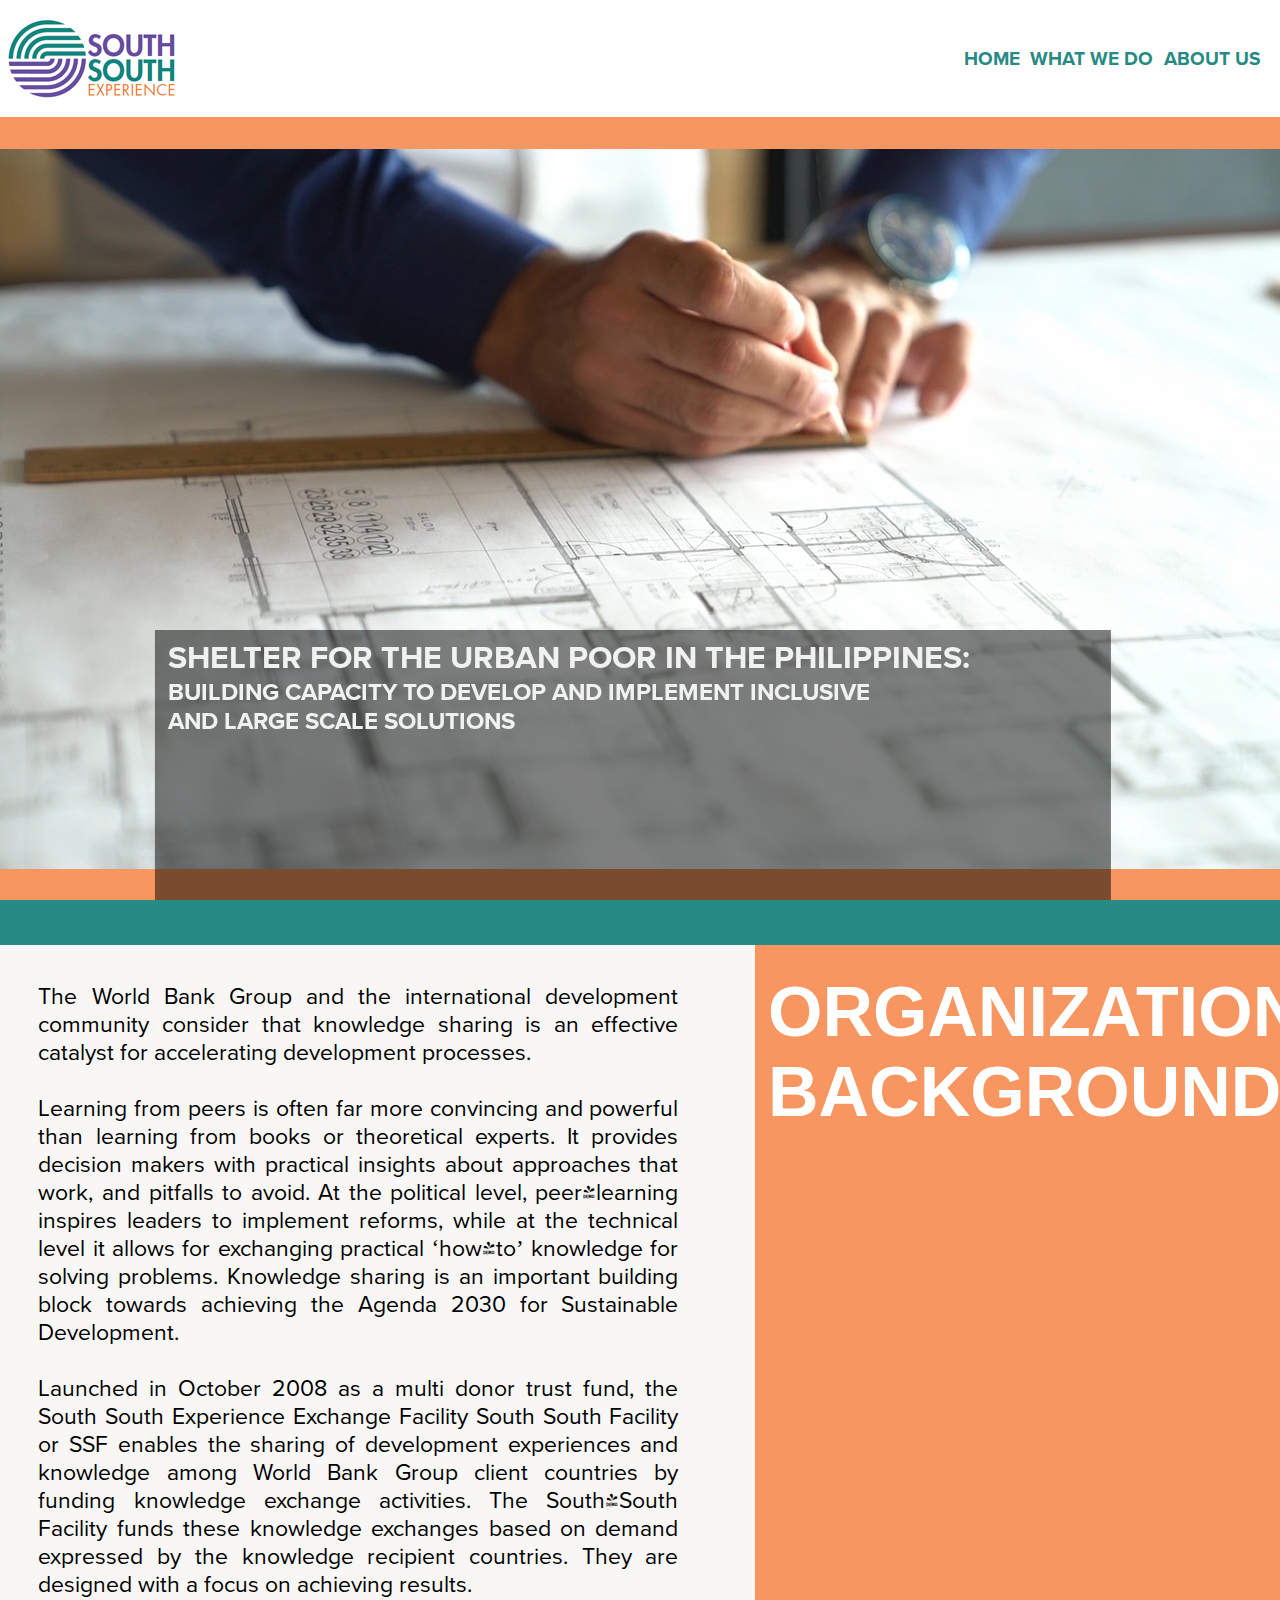
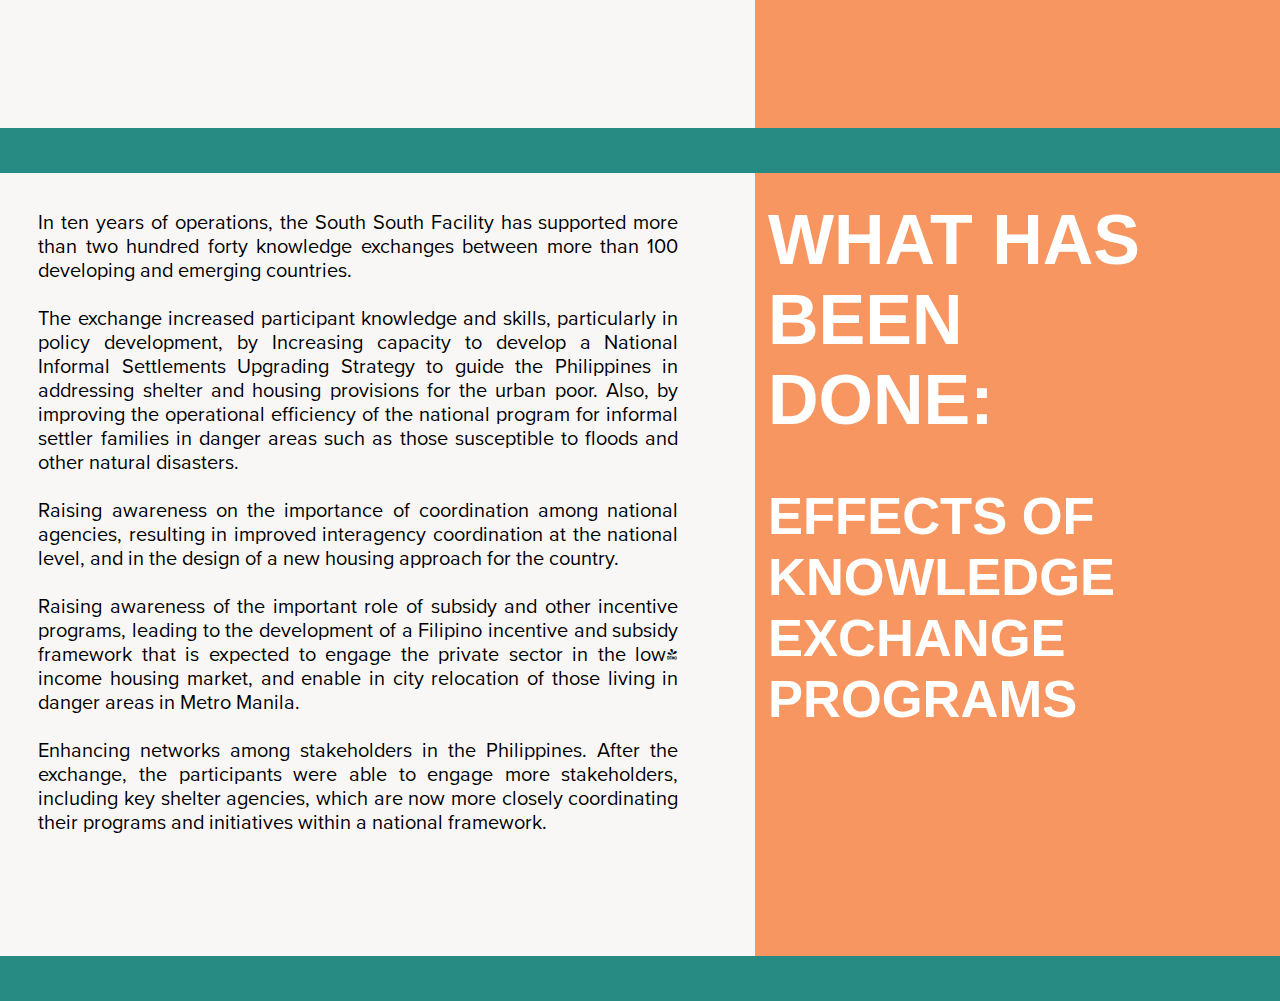
<file: index.html>
<!DOCTYPE html>
<html lang="en">
<head>
    <meta charset="UTF-8">
    <meta name="viewport" content="width=device-width, initial-scale=1.0">
    <title>HOME</title>
    
</head>
<body>



        <div class = "navbar">

            <img src = "media/southsouthlogo.png">

            <div id = "navbuttons">
                <a href = "index.html">HOME</a>
                <a href = "whatwedo.html">WHAT WE DO</a>
                <a href = "aboutus.html">ABOUT US</a>
            </div>

        </div>
         
        <div class = "body">
            <video autoplay muted loop id = "bgvid">
                <source src = "media/production_id_4457865 (720p).mp4" 
                type="video/mp4">
            </video>

            <div class = "layerheading">
                <h1>SHELTER FOR THE URBAN POOR IN THE PHILIPPINES:</h1>
                <h2>BUILDING CAPACITY TO DEVELOP AND IMPLEMENT INCLUSIVE </h2>
                <h2>AND LARGE SCALE SOLUTIONS </h2> 
            </div>
        </div>  

        <div class = "stopper">

        </div>

        <div class = "body2">
            <div class = "body2paragraph">
               <p>The World Bank Group and the international development community 
                consider that knowledge sharing is an effective catalyst for 
                accelerating development processes. 
                <br>
                <br>
                Learning from peers is often far more convincing and powerful 
                than learning from books or theoretical experts. It provides 
                decision makers with practical insights about approaches that 
                work, and pitfalls to avoid. At the political level, 
                peer-learning inspires leaders to implement reforms, while 
                at the technical level it allows for exchanging practical 
                ‘how-to’ knowledge for solving problems. Knowledge sharing 
                is an important building block towards achieving the Agenda 
                2030 for Sustainable Development.
                <br>
                <br>
                Launched in October 2008 as a multi donor trust fund, 
                the South South Experience Exchange Facility South South 
                Facility or SSF enables the sharing of development experiences 
                and knowledge among World Bank Group client countries by funding
                knowledge exchange activities. The South-South Facility funds 
                these knowledge exchanges based on demand expressed by the 
                knowledge recipient countries. They are designed with a focus 
                on achieving results.</p> 
            </div>
            
            <div class = "box2">

                <div id = "box2text">
                    <h1>ORGANIZATION </h1>
                    <h1>BACKGROUND</h1>
                </div>

            </div>
        </div>

        <div class = "stopper2"></div>

        <div class = "body3">
            <div class = "body3paragraph">
                <p>In ten years of operations, the South South Facility 
                has supported more than two hundred forty knowledge exchanges 
                between more than 100 developing and emerging countries.
                <br>
                <br>
                The exchange increased participant knowledge and 
                skills, particularly in policy development, by
                Increasing capacity to develop a National Informal 
                Settlements Upgrading Strategy to guide the Philippines 
                in addressing shelter and housing provisions for the
                urban poor. Also, by improving the operational efficiency of 
                the national program for informal settler families in
                danger areas such as those susceptible to floods
                and other natural disasters.
                <br>
                <br>
                Raising awareness on the importance of coordination 
                among national agencies, resulting in improved interagency
                coordination at the national level, and in the design of
                a new housing approach for the country.
                <br>
                <br>
                Raising awareness of the important role of subsidy 
                and other incentive programs, leading to the development 
                of a Filipino incentive and subsidy framework that is 
                expected to engage the private sector in the low-income 
                housing market, and enable in city relocation of those 
                living in danger areas in Metro Manila.
                <br>
                <br>
                Enhancing networks among stakeholders in the Philippines.
                 After the exchange, the participants were able to engage 
                 more stakeholders, including key shelter agencies, which 
                 are now more closely coordinating their programs and 
                 initiatives within a national framework.</p>
            </div>
            
            <div class = "box3">

                <div id = "box3text">

                <h1>WHAT HAS BEEN</h1>
                <h1>DONE:</h1>  

                </div>

                <div id = "box3subtext">

                    <h2>EFFECTS OF</h2>
                    <h2>KNOWLEDGE</h2>
                    <h2>EXCHANGE</h2>
                    <h2>PROGRAMS</h2>  

                </div>
                
            </div>

            
        </div>
        <div class = "stopper">

            </div>
            
        </div>




    <link rel="stylesheet" href="style.css">
    
</body>
</html>
</file>
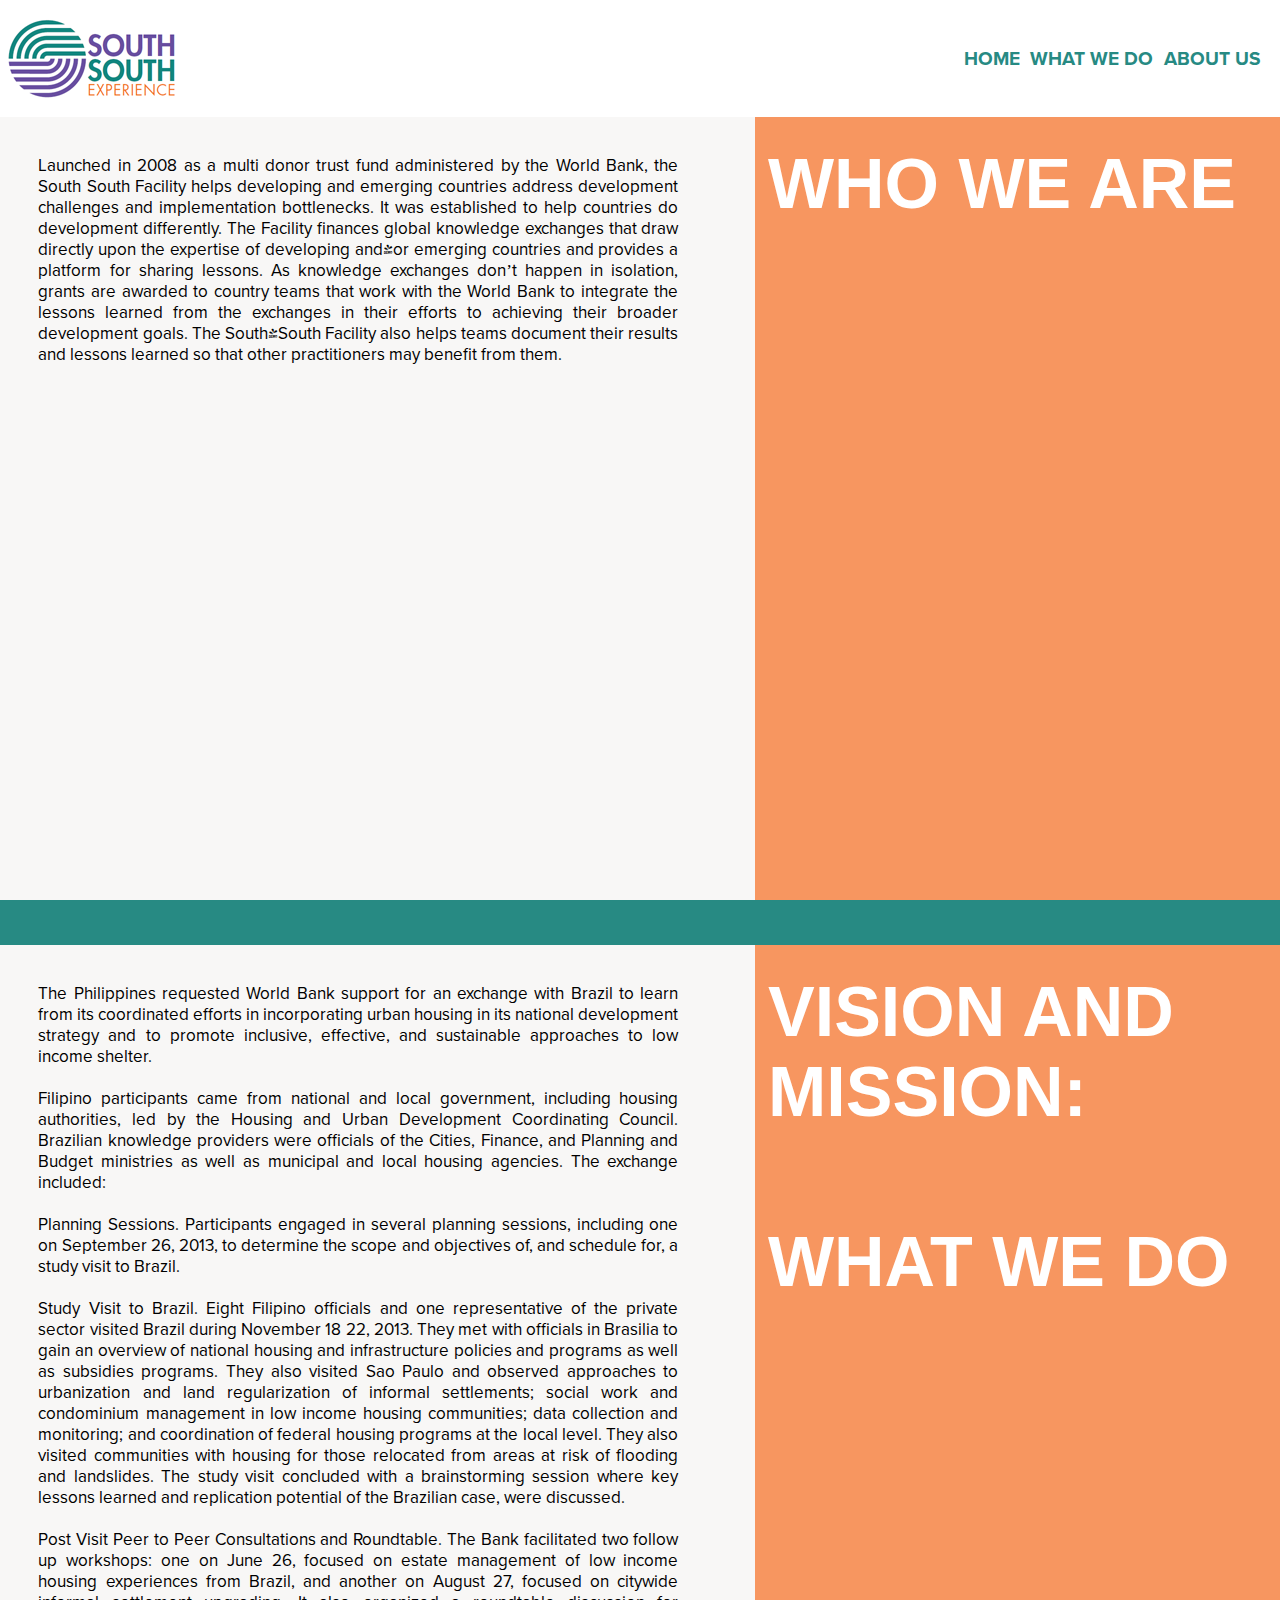
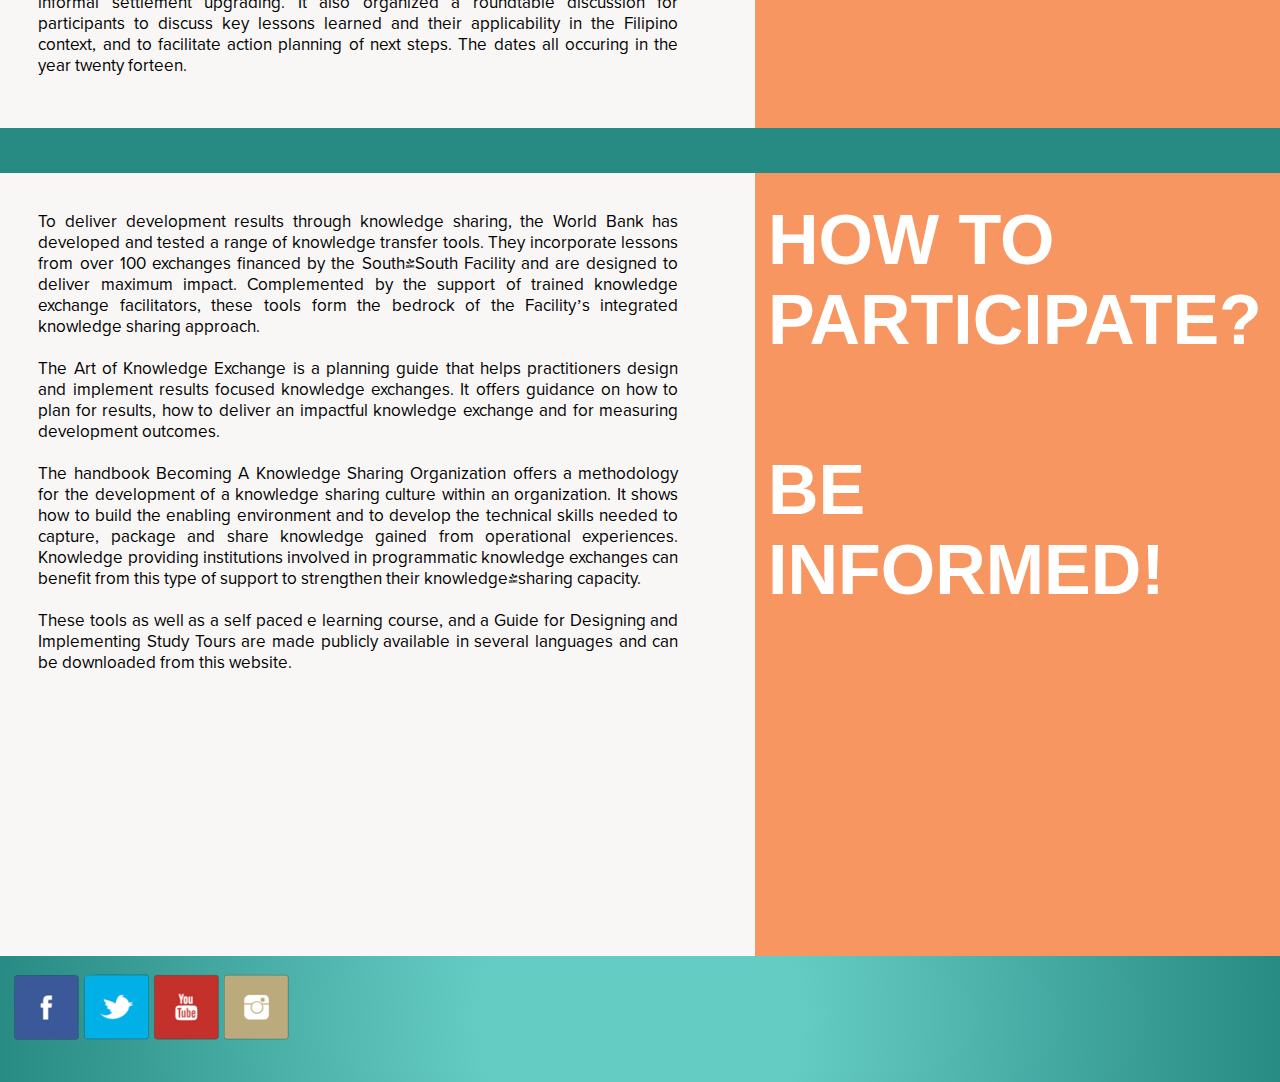
<file: aboutus.html>
<!DOCTYPE html>
<html lang="en">
<head>
    <meta charset="UTF-8">
    <meta name="viewport" content="width=device-width, initial-scale=1.0">
    <title>ABOUT US</title>
</head>
<body>
    <div class = "navbar">

        <img src = "media/southsouthlogo.png">

        <div id = "navbuttons">
            <a href = "index.html">HOME</a>
            <a href = "whatwedo.html">WHAT WE DO</a>
            <a href = "aboutus.html">ABOUT US</a>
        </div>

    </div>
     
    <div class = "body7">
        <div class = "body7paragraph">
            Launched in 2008 as a multi donor trust fund administered by 
            the World Bank, the South South Facility helps developing and 
            emerging countries address development challenges and implementation bottlenecks. 
            It was established to help countries do development differently. The Facility finances 
            global knowledge exchanges that draw directly upon the expertise of developing and/or 
            emerging countries and provides a platform for sharing lessons. As knowledge exchanges 
            don’t happen in isolation, grants are awarded to country teams that work with the World 
            Bank to integrate the lessons learned from the exchanges in their efforts to achieving 
            their broader development goals. The South-South Facility also helps teams document their 
            results and lessons learned so that other practitioners may benefit from them.
        </div>
        
        <div class = "box7">

            <div id = "box7text">
                <h1>WHO WE ARE</h1>
            </div>

        </div>
    </div>

    <div class = "stopper2"></div>

    <div class = "body8">
        <div class = "body8paragraph">
            <p>The Philippines requested World Bank support for an exchange with Brazil to
                 learn from its coordinated efforts in incorporating urban housing in its national
                  development strategy and to promote inclusive, effective, and sustainable approaches
                   to low income shelter.
                      <br>
                      <br>                                                                                                                    
                Filipino participants came from national and local government, including housing authorities,
                 led by the Housing and Urban Development Coordinating Council. Brazilian knowledge providers
                  were officials of the Cities, Finance, and Planning and Budget ministries as well as municipal
                   and local housing agencies. The exchange included:
                    <br>
                    <br>
                Planning Sessions. Participants engaged in several planning sessions, including one on September 26, 2013, 
                to determine the scope and objectives of, and schedule for, a study visit to Brazil.
                    <br>
                    <br>
                Study Visit to Brazil. Eight Filipino officials and one representative of the private sector 
                visited Brazil during November 18 22, 2013. They met with officials in Brasilia to gain an 
                overview of national housing and infrastructure policies and programs as well as subsidies 
                programs. They also visited Sao Paulo and observed approaches to urbanization and land regularization
                 of informal settlements; social work and condominium management in low income housing communities; 
                 data collection and monitoring; and coordination of federal housing programs at the local level. 
                 They also visited communities with housing for those relocated from areas at risk of flooding and
                  landslides. The study visit concluded with a brainstorming session where key lessons learned and 
                  replication potential of the Brazilian case, were discussed.
                    <br>
                    <br>
                Post Visit Peer to Peer Consultations and Roundtable. The Bank facilitated two follow up
                 workshops: one on June 26, focused on estate management of low income housing 
                 experiences from Brazil, and another on August 27,  focused on citywide informal
                  settlement upgrading. It also organized a roundtable discussion for participants to
                   discuss key lessons learned and their applicability in the Filipino context, and
                    to facilitate action planning of next steps. The dates all occuring in the year twenty forteen.</p>
        </div>
        
        <div class = "box8">

            <div id = "box8text">

            <h1>VISION AND</h1>
            <h1>MISSION:<h1>  

            </div>

            <div id = "box8subtext">
                <h1>WHAT WE DO</h1>
            </div>
            
        </div>

        
    </div>
    <div class = "stopper">
        
    </div>

    <div class = "body9">
        <div class = "body9paragraph">
            To deliver development results through knowledge sharing, the World Bank has developed
             and tested a range of knowledge transfer tools. They incorporate lessons from over
              100 exchanges financed by the South-South Facility and are designed to deliver maximum impact.
               Complemented by the support of trained knowledge exchange facilitators, these tools form the
                bedrock of the Facility’s integrated knowledge sharing approach.
            <br><br>
        The Art of Knowledge Exchange is a planning guide that helps practitioners design and implement
        results focused knowledge exchanges. It offers guidance on how to plan for results, how to
        deliver an impactful knowledge exchange and for measuring development outcomes.
        <br><br>
        The handbook Becoming A Knowledge Sharing Organization offers a 
        methodology for the development of a knowledge sharing culture 
        within an organization. It shows how to build the enabling environment
         and to develop the technical skills needed to capture, package and share
          knowledge gained from operational experiences. Knowledge providing institutions
           involved in programmatic knowledge exchanges can benefit from this type of support
            to strengthen their knowledge-sharing capacity.
            <br><br>
        These tools as well as a self paced e learning course, and a Guide for Designing and Implementing 
        Study Tours are made publicly available in several languages and can be downloaded from this website.
        </div>

        <div class = "box9">
            <div id = "box9text">
                <h1>HOW TO</h1>
                <h1>PARTICIPATE?</h1>
            </div>

            <div id = "box9subtext">
                <h1>BE INFORMED!</h1>
            </div>
        </div>
    </div>

    <div class = "stoppersprite">
            <div class = "icon" id = "fb"></div>
            <div class = "icon" id = "twt"></div>
            <div class = "icon" id = "yt"></div>
            <div class = "icon" id = "ig"></div>
    </div>
    <link rel="stylesheet" href="style.css">
</body>
</html>
</file>
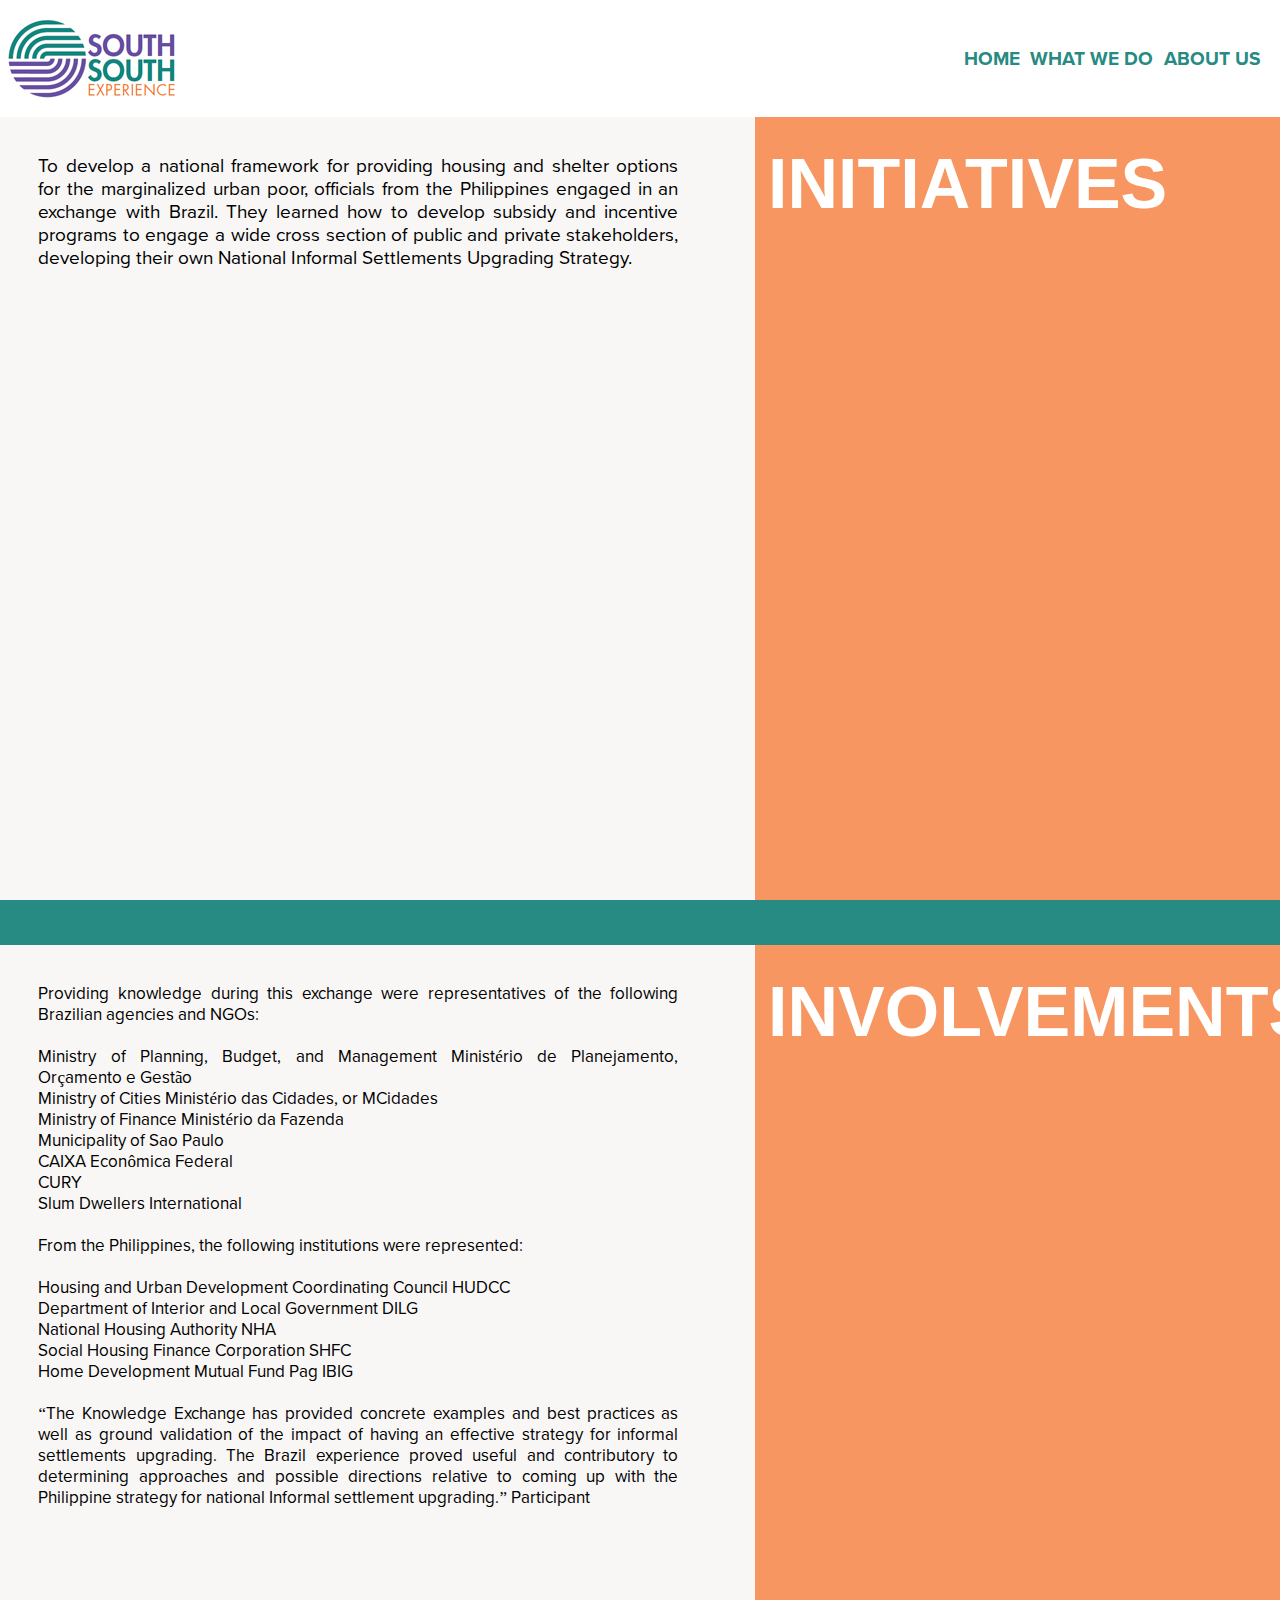
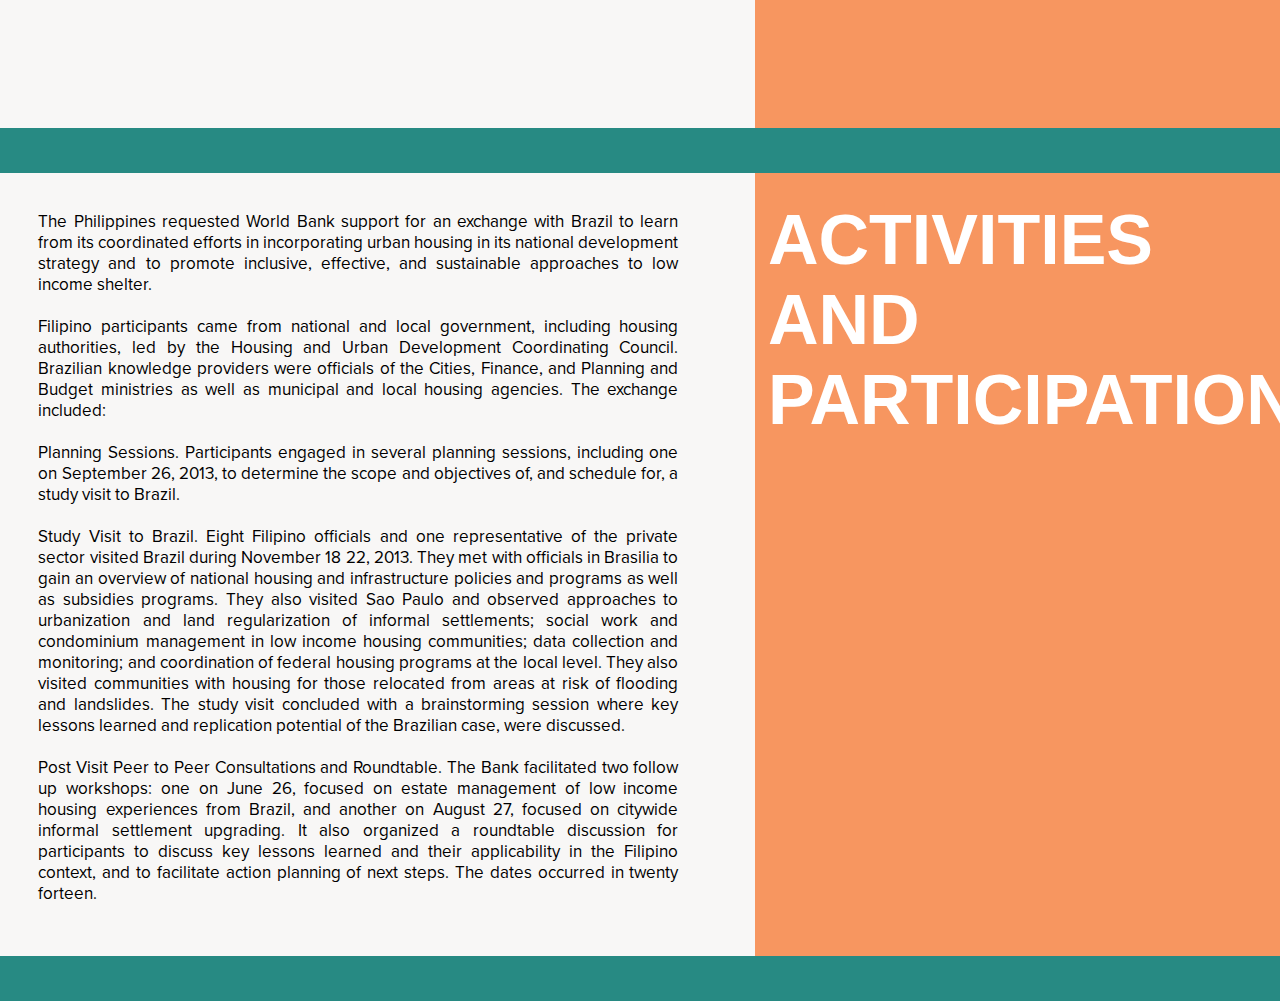
<file: whatwedo.html>
<!DOCTYPE html>
<html lang="en">
<head>
    <meta charset="UTF-8">
    <meta name="viewport" content="width=device-width, initial-scale=1.0">
    <title>WHAT WE DO</title>
</head>
<html>
<body>
    


    <div class = "navbar">

        <img src = "media/southsouthlogo.png">

        <div id = "navbuttons">
            <a href = "index.html">HOME</a>
            <a href = "whatwedo.html">WHAT WE DO</a>
            <a href = "aboutus.html">ABOUT US</a>
        </div>

    </div>
     
    <div class = "body4">
        <div class = "body4paragraph">
            To develop a national framework for providing housing
             and shelter options for the marginalized urban poor,
              officials from the Philippines engaged in an exchange
               with Brazil. They learned how to develop subsidy and 
               incentive programs to engage a wide cross section of 
               public and private stakeholders, developing their own 
               National Informal Settlements Upgrading Strategy.
        </div>
        
        <div class = "box4">

            <div id = "box4text">
                <h1>INITIATIVES </h1>
            </div>

        </div>
    </div>
    
    <div class = "stopper"></div>

    <div class = "body5">
        <div class = "body5paragraph">
            <p>Providing knowledge during this exchange were representatives of the following Brazilian agencies and NGOs:
                <br>
                <br>
                Ministry of Planning, Budget, and Management Ministério de Planejamento, Orçamento e Gestão
                <br>
                Ministry of Cities Ministério das Cidades, or MCidades
                <br>
                Ministry of Finance Ministério da Fazenda
                <br>
                Municipality of Sao Paulo
                <br>
                CAIXA Econômica Federal
                <br>
                CURY
                <br>
                Slum Dwellers International
                <br>
                <br>
                From the Philippines, the following institutions were represented:
                <br>
                <br>
                Housing and Urban Development Coordinating Council HUDCC
                <br>
                Department of Interior and Local Government DILG
                <br>
                National Housing Authority NHA
                <br>
                Social Housing Finance Corporation SHFC
                <br>
                Home Development Mutual Fund Pag IBIG
                <br>
                <br>
                “The Knowledge Exchange has provided concrete examples and best practices as well as 
                ground validation of the impact of having an effective strategy for informal settlements 
                upgrading. The Brazil experience proved useful and contributory to determining approaches 
                and possible directions relative to coming up with the Philippine strategy for national 
                Informal settlement upgrading.” Participant</p>
        </div>

        <div class = "box5">
            <div id = "box5text">
                <h1>INVOLVEMENTS</h1>
            </div>
        </div>
    </div>

    <div class ="stopper"></div>

    <div class = "body6">
        <div class = "body6paragraph">
            The Philippines requested World Bank support for an exchange with Brazil to learn from its 
            coordinated efforts in incorporating urban housing in its national development strategy and
             to promote inclusive, effective, and sustainable approaches to low income shelter.
            <br><br>                                                                                                                  
        Filipino participants came from national and local government, 
        including housing authorities, led by the Housing and Urban Development
         Coordinating Council. Brazilian knowledge providers were officials of 
         the Cities, Finance, and Planning and Budget ministries as well as municipal 
         and local housing agencies. The exchange included:
         <br><br>  
        Planning Sessions. Participants engaged in several planning sessions, including
         one on September 26, 2013, to determine the scope and objectives of, and schedule 
         for, a study visit to Brazil.
         <br><br>  
        Study Visit to Brazil. Eight Filipino officials and one representative of the private
         sector visited Brazil during November 18 22, 2013. They met with officials in Brasilia
          to gain an overview of national housing and infrastructure policies and programs as
           well as subsidies programs. They also visited Sao Paulo and observed approaches to
            urbanization and land regularization of informal settlements; social work and
             condominium management in low income housing communities; data collection and monitoring;
              and coordination of federal housing programs at the local level. They also visited
               communities with housing for those relocated from areas at risk of flooding and
                landslides. The study visit concluded with a brainstorming session where key
                 lessons learned and replication potential of the Brazilian case, were discussed.
                 <br><br>  
        Post Visit Peer to Peer Consultations and Roundtable. The Bank facilitated two follow up workshops:
         one on June 26, focused on estate management of low income housing experiences from Brazil,
          and another on August 27, focused on citywide informal settlement upgrading. It
           also organized a roundtable discussion for participants to discuss key lessons learned
            and their applicability in the Filipino context, and to facilitate action planning of next steps. The dates
            occurred in twenty forteen.
        </div>
        <div class = "box6">
            <div id = "box6text">
                <h1>ACTIVITIES AND</h1>
                <h1>PARTICIPATION</h1>
            </div>
        </div>
    </div>
    <div class = "stopper">

    </div>
    <link rel="stylesheet" href="style.css">
</body>
</html>
</file>
<file: style.css>
* {
    padding: 0;
    margin: 0;
}

.navbar {
    background-color: white;
    display: flex;
    justify-content: space-between;
    align-items: center;
    height: 13vh;
}

.navbar img {
    max-width: 100%;
    height: auto;
}

#navbuttons {
    margin-right: 1vw;
}

#navbuttons a {
    margin-right: 0.5vw;
    font-size: larger;
    font-family: proximanova-bold;
    text-decoration: none;
    color: #278A83;
    transition: font-style 0.3s ease-in-out, box-shadow 0.3s ease-in-out, transform 0.3s ease-in-out; /* transition */
    display: inline-block; 
}

#navbuttons a:hover {
    font-style: italic;
    box-shadow: 0 4px 8px rgba(150, 28, 4, 0.1); /* box shadow on hover */
    transform: scale(1.05); /* scale animation on hover */
}

#bgvid{
    height: 87vh;
    width: 100%;
    position: relative;
}
.body{
    background-color: #F79660;
    height: 87vh;
    background-position: 50%;
}
.layerheading{
    background: rgba(0, 0, 0, 0.5);
    color: #f1f1f1;
    width: 74.7vw;
    margin-top: -15.5vh;
    margin-left: 49.45vw;
    position: absolute;
    height: 30vh;
    transform: translate(-50%, -50%);
}
.layerheading h1{
    font-family: proximanova-bold;
    margin-left: 1vw;
    margin-top: 1vh;
}
.layerheading h2{
    font-family: proximanova-bold;
    margin-left: 1vw;
}
.stopper{
    background-color: #278A83;
    height: 5vh;
}
.body2{
    background-color: #F8F7F6;
    height: 87vh;
}
.box2{
    background-color: #F79660;
    float: right;
    height: 84vh;
    width: 40vw;
    padding-top: 3vh;
    padding-left: 1vw;
}
.body2paragraph{
    float: left;
    width: 50vw;
    font-size: 23px;
    text-align: justify;
    font-family: proximanova;
    margin: 3vw;
}
#box2text{
    color: white;
    font-family: sans-serif;
    font-size: 35px;
}
.stopper2{
    background-color: #278A83;
    height: 5vh;
}
.body3{
    background-color: #F8F7F6;
    height: 87vh;
}
.box3{
    background-color: #F79660;
    float: right;
    height: 84vh;
    width: 40vw;
    padding-top: 3vh;
    padding-left: 1vw;
}
#box3text{
    color: white;
    font-family: sans-serif;
    font-size: 35px;
}
#box3subtext{
    color: white;
    font-family: sans-serif;
    font-size: 35px; 
    margin-top: 5vh;
    
}
.body3paragraph{
    float: left;
    width: 50vw;
    font-size: 20px;
    text-align: justify;
    font-family: proximanova;
    margin: 3vw;
}
.body4{
    background-color: #F8F7F6;
    height: 87vh;
}
.box4{
    background-color: #F79660;
    float: right;
    height: 84vh;
    width: 40vw;
    padding-top: 3vh;
    padding-left: 1vw;
}
.body4paragraph{
    float: left;
    width: 50vw;
    font-size: 19px;
    text-align: justify;
    font-family: proximanova;
    margin: 3vw;
}
#box4text{
    color: white;
    font-family: sans-serif;
    font-size: 35px;
}
.body5{
    background-color: #F8F7F6;
    height: 87vh;
}
.box5{
    background-color: #F79660;
    float: right;
    height: 84vh;
    width: 40vw;
    padding-top: 3vh;
    padding-left: 1vw;
}
.body5paragraph{
    float: left;
    width: 50vw;
    font-size: 17px;
    text-align: justify;
    font-family: proximanova;
    margin: 3vw;
}
#box5text{
    color: white;
    font-family: sans-serif;
    font-size: 35px;
}
.body6{
    background-color: #F8F7F6;
    height: 87vh;
}
.box6{
    background-color: #F79660;
    float: right;
    height: 84vh;
    width: 40vw;
    padding-top: 3vh;
    padding-left: 1vw;
}
.body6paragraph{
    float: left;
    width: 50vw;
    font-size: 17px;
    text-align: justify;
    font-family: proximanova;
    margin: 3vw;
}
#box6text{
    color: white;
    font-family: sans-serif;
    font-size: 35px;
}
.body7{
    background-color: #F8F7F6;
    height: 87vh;
}
.box7{
    background-color: #F79660;
    float: right;
    height: 84vh;
    width: 40vw;
    padding-top: 3vh;
    padding-left: 1vw;
}
.body7paragraph{
    float: left;
    width: 50vw;
    font-size: 17px;
    text-align: justify;
    font-family: proximanova;
    margin: 3vw;
}
#box7text{
    color: white;
    font-family: sans-serif;
    font-size: 35px;
}
.body8{
    background-color: #F8F7F6;
    height: 87vh;
}
.box8{
    background-color: #F79660;
    float: right;
    height: 84vh;
    width: 40vw;
    padding-top: 3vh;
    padding-left: 1vw;
}
.body8paragraph{
    float: left;
    width: 50vw;
    font-size: 17px;
    text-align: justify;
    font-family: proximanova;
    margin: 3vw;
}
#box8text{
    color: white;
    font-family: sans-serif;
    font-size: 35px;
}
#box8subtext{
    color: white;
    font-family: sans-serif;
    font-size: 35px;
    margin-top: 10vh;
}
.body9{
    background-color: #F8F7F6;
    height: 87vh;
}
.box9{
    background-color: #F79660;
    float: right;
    height: 84vh;
    width: 40vw;
    padding-top: 3vh;
    padding-left: 1vw;
}
.body9paragraph{
    float: left;
    width: 50vw;
    font-size: 17px;
    text-align: justify;
    font-family: proximanova;
    margin: 3vw;
}
#box9text{
    color: white;
    font-family: sans-serif;
    font-size: 35px;
}
#box9subtext{
    color: white;
    font-family: sans-serif;
    font-size: 35px;
    margin-top: 10vh;     
}
.stoppersprite{
    background: rgb(101,204,196);
    background: radial-gradient(circle, rgba(101,204,196,1) 25%, rgba(39,138,131,1) 100%); /* gradient */
    height: 12vh;
    padding-left: 1vw;
    padding-top: 2vh;
}
.icon {
    background: url(media/sprite3.png);
    background-repeat: no-repeat;
    width: 66px;
    height: 66px;
    display: inline-block;
    transition: transform 0.3s ease-in-out; 
}

#fb { background-position: -439px -146px; }

#twt { background-position: -66px -72px; }

#ig { background-position: -290px -221px; }

#yt { background-position: -439px -221px; }

.icon:hover { transform: scale(1.2); } /* transform property */

@font-face {
    font-family: proximanova-bold;
    src: url(Proxima-Nova-Extra-Condensed/Demo_Fonts/Fontspring-DEMO-proximanova-bold.otf);
}
@font-face {
    font-family: proximanova;
    src: url(Proxima-Nova-Extra-Condensed/Demo_Fonts/Fontspring-DEMO-proximanova-regular.otf);
}
</file>
